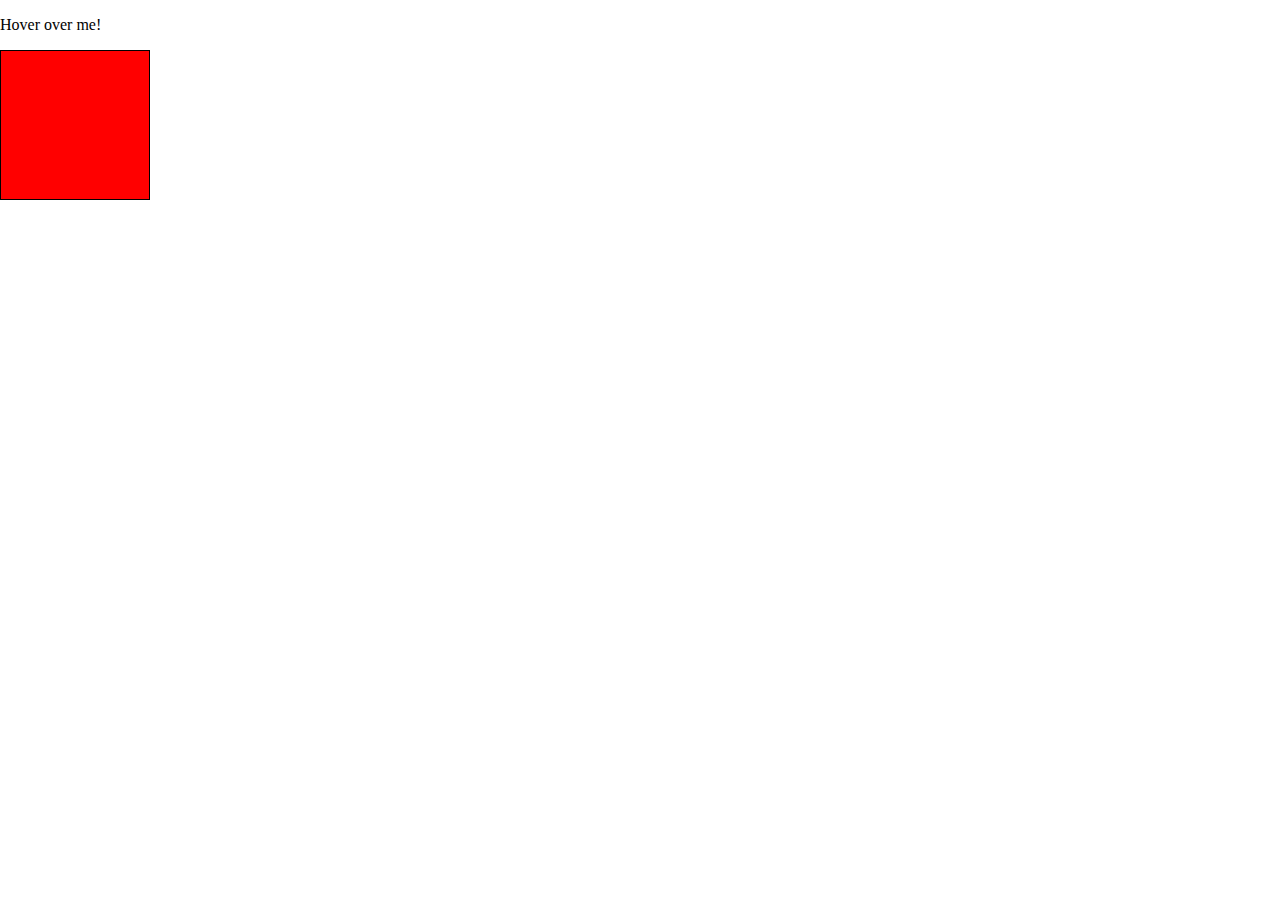
<file: index.html>
<!DOCTYPE html>
<html lang="en">
  <head>
    <meta charset="UTF-8" />
    <meta name="viewport" content="width=device-width, initial-scale=1.0" />
    <link rel="stylesheet" href="index.css" />
    <title>Cubic-bezier, Prefixes & Variables</title>
  </head>
  <body>
    <p class="hover-text">Hover over me!</p>
    <div class="box"></div>
  </body>
</html>
</file>
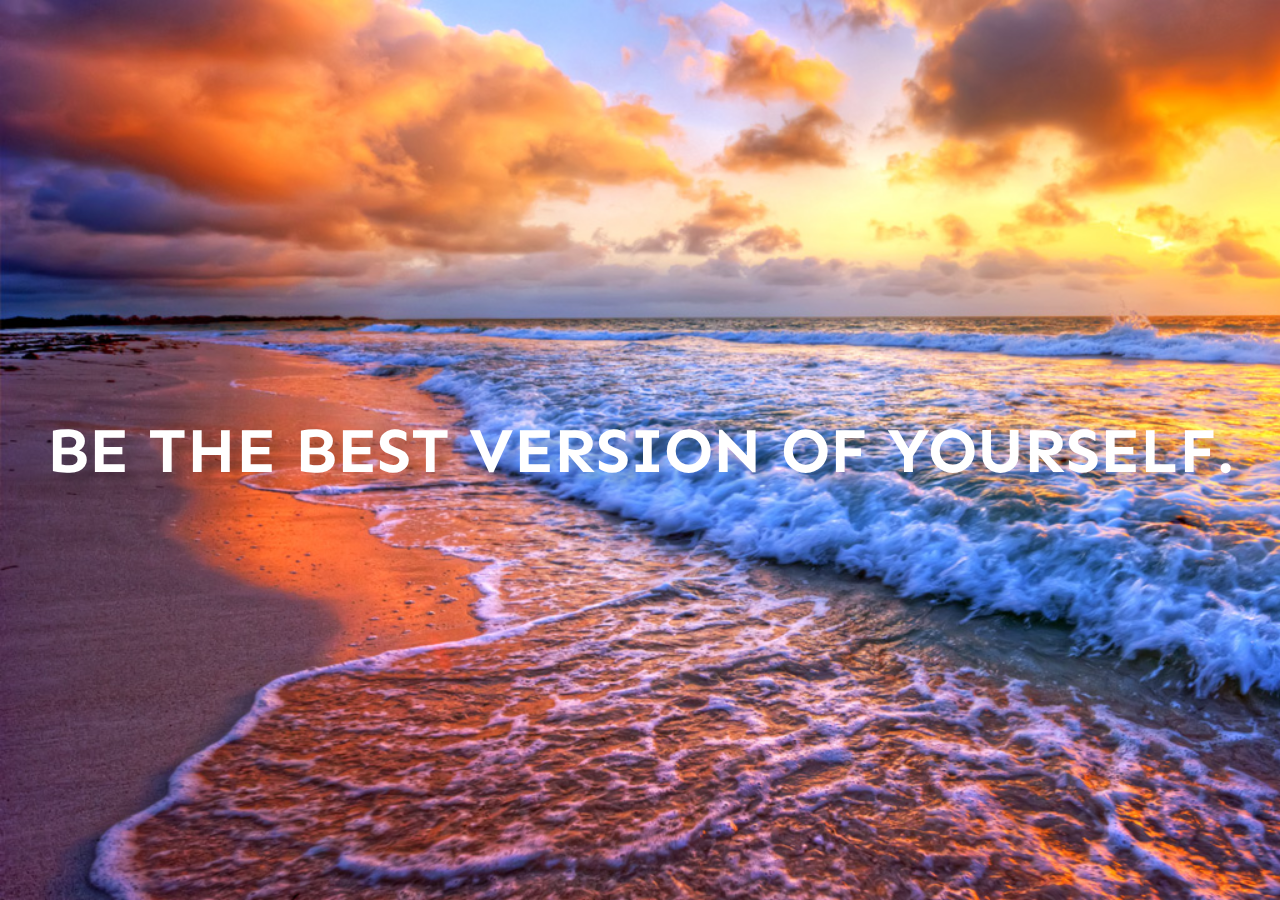
<file: Animation Challenge/index.html>
<!DOCTYPE html>
<html lang="en">
  <head>
    <meta charset="UTF-8" />
    <meta name="viewport" content="width=device-width, initial-scale=1.0" />
    <link
      href="https://fonts.googleapis.com/css2?family=Sen:wght@400..800&display=swap"
      rel="stylesheet"
    />
    <link rel="stylesheet" href="style.css" />
    <title>Animation Challenge</title>
  </head>
  <body>
    <div class="img-wrapper">
      <h1 class="title">Be the best version of yourself.</h1>
    </div>
  </body>
</html>
</file>
<file: index.css>
* {
  box-sizing: border-box;
}

html,
body {
  margin: 0;
  padding: 0;
}

:root {
  --box-unit: 150px;
  --second-color: #6874ac;
}

.hover-text {
  transition: all 0.5s;
  -webkit-transition: all 0.5s;
  transition-timing-function: cubic-bezier(0.17, 0.67, 0.83, 0.67);
}

.hover-text:hover {
  color: var(--second-color);
  font-size: 1.25rem;
}

.box {
  position: fixed;
  width: var(--box-unit);
  height: var(--box-unit);
  background: #ff0000;
  border: 1px solid #000;
  animation: size-down 1s cubic-bezier(0.17, 1, 0.83, 0.67) 0.5s infinite
    alternate both;
}

/* 
cubic-bezier(
  0.17, 1, X
  0.83, 0.67 Y)
 */

@keyframes size-down {
  100% {
    transform: scale(0.3, 0.3);
    background: var(--second-color);
  }
}
</file>
<file: Animation Challenge/style.css>
* {
  box-sizing: border-box;
}

html,
body {
  margin: 0;
  padding: 0;
}

.img-wrapper {
  margin: 0;
  padding: 0;
  display: flex;
  justify-content: center;
  align-items: center;
  height: 100vh;
  background: url("image/main.jpg");
  background-repeat: no-repeat;
  background-size: cover;
  animation-name: expand-fade-in;
  animation-duration: 1.5s;
  animation-delay: 0.5s;
  animation-timing-function: ease-out;
  animation-fill-mode: both;
}

.title {
  font-family: "Sen", sans-serif;
  font-size: 4rem;
  text-align: center;
  text-transform: uppercase;
  margin: 0;
  color: #fff;
  text-shadow: 10px 10px 10px rgba(0, 0, 0, 0.2);
  animation-name: fade-in;
  animation-duration: 1s;
  animation-delay: 2s;
  animation-timing-function: ease-out;
  animation-fill-mode: both;
}

@keyframes expand-fade-in {
  from {
    opacity: 0;
    width: 0%;
  }
  to {
    opacity: 1;
    width: 100%;
  }
}

@keyframes fade-in {
  from {
    opacity: 0;
  }
  to {
    opacity: 1;
  }
}
</file>
